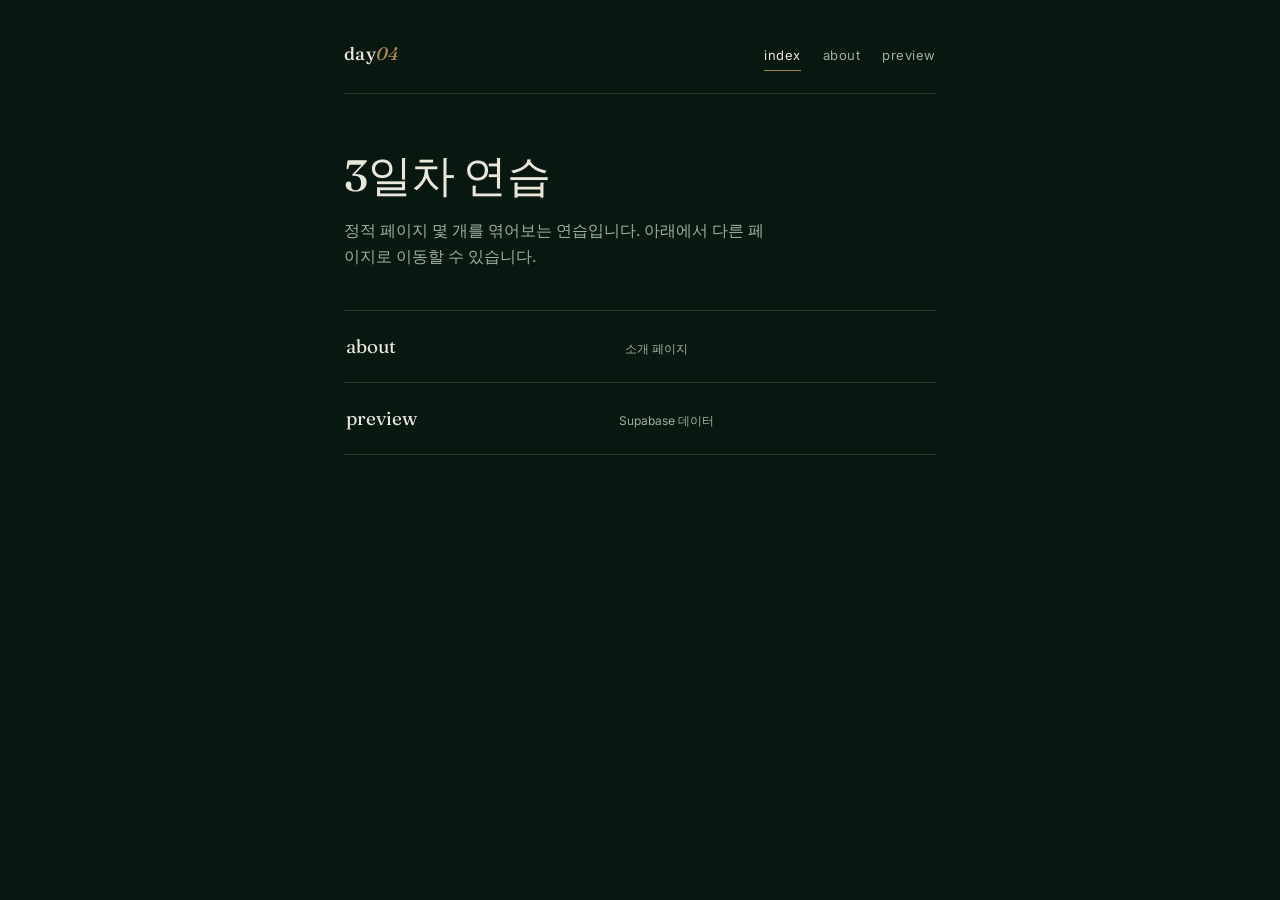
<file: index.html>
<!DOCTYPE html>
<html lang="ko">
<head>
  <meta charset="UTF-8">
  <title>index</title>
  <link rel="stylesheet" href="styles.css">
</head>
<body>
  <div class="page">
    <header>
      <div class="wordmark">day<span>04</span></div>
      <nav>
        <a href="index.html" class="active">index</a>
        <a href="about.html">about</a>
        <a href="preview.html">preview</a>
      </nav>
    </header>

    <main>
      <h1>3일차 연습</h1>
      <p class="lede">정적 페이지 몇 개를 엮어보는 연습입니다. 아래에서 다른 페이지로 이동할 수 있습니다.</p>

      <ul class="index-list">
        <li><a href="about.html">about<small>소개 페이지</small></a></li>
        <li><a href="preview.html">preview<small>Supabase 데이터</small></a></li>
      </ul>
    </main>
  </div>
</body>
</html>
</file>
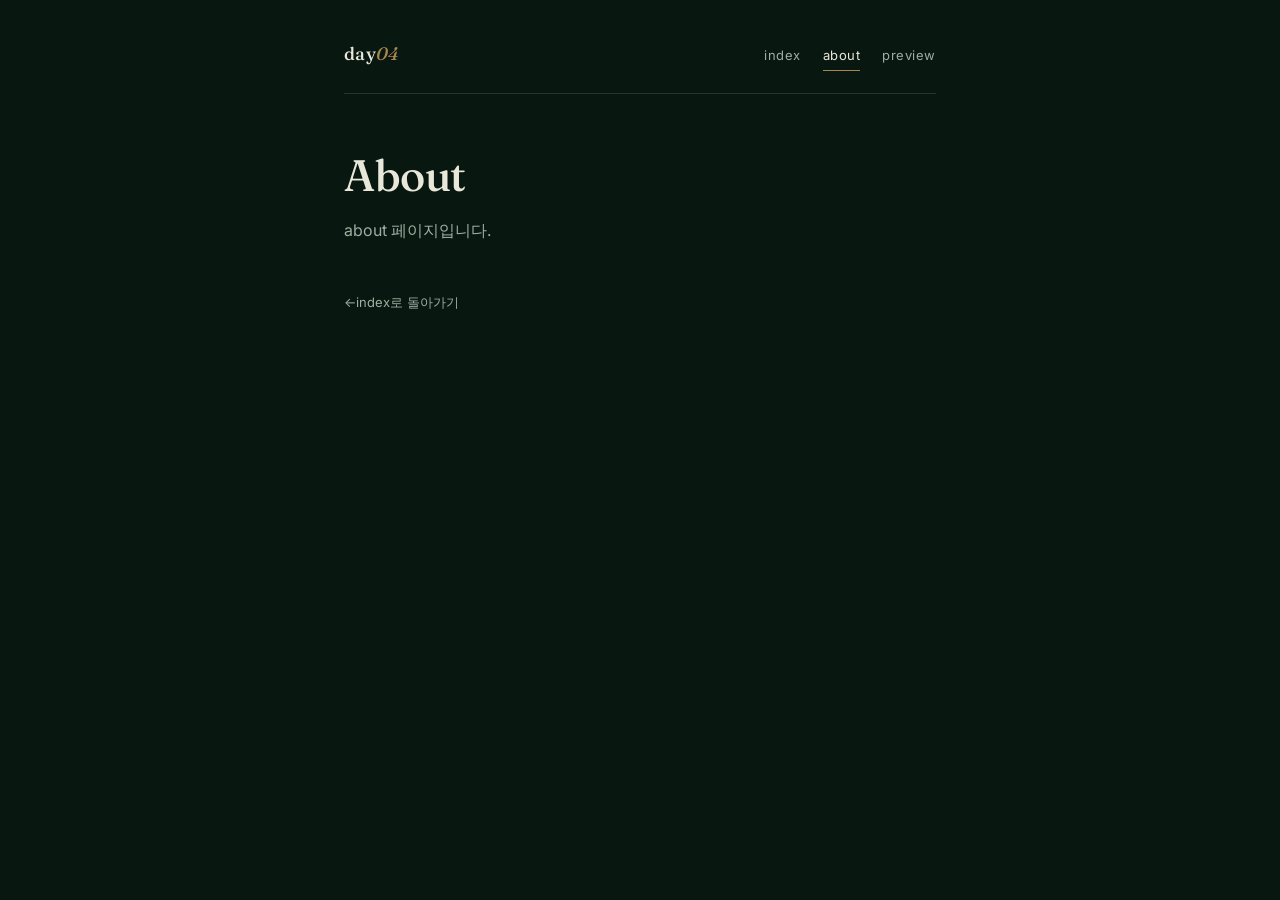
<file: about.html>
<!DOCTYPE html>
<html lang="ko">
<head>
  <meta charset="UTF-8">
  <title>about</title>
  <link rel="stylesheet" href="styles.css">
</head>
<body>
  <div class="page">
    <header>
      <div class="wordmark">day<span>04</span></div>
      <nav>
        <a href="index.html">index</a>
        <a href="about.html" class="active">about</a>
        <a href="preview.html">preview</a>
      </nav>
    </header>

    <main>
      <h1>About</h1>
      <p class="lede">about 페이지입니다.</p>
      <a class="back" href="index.html">index로 돌아가기</a>
    </main>
  </div>
</body>
</html>
</file>
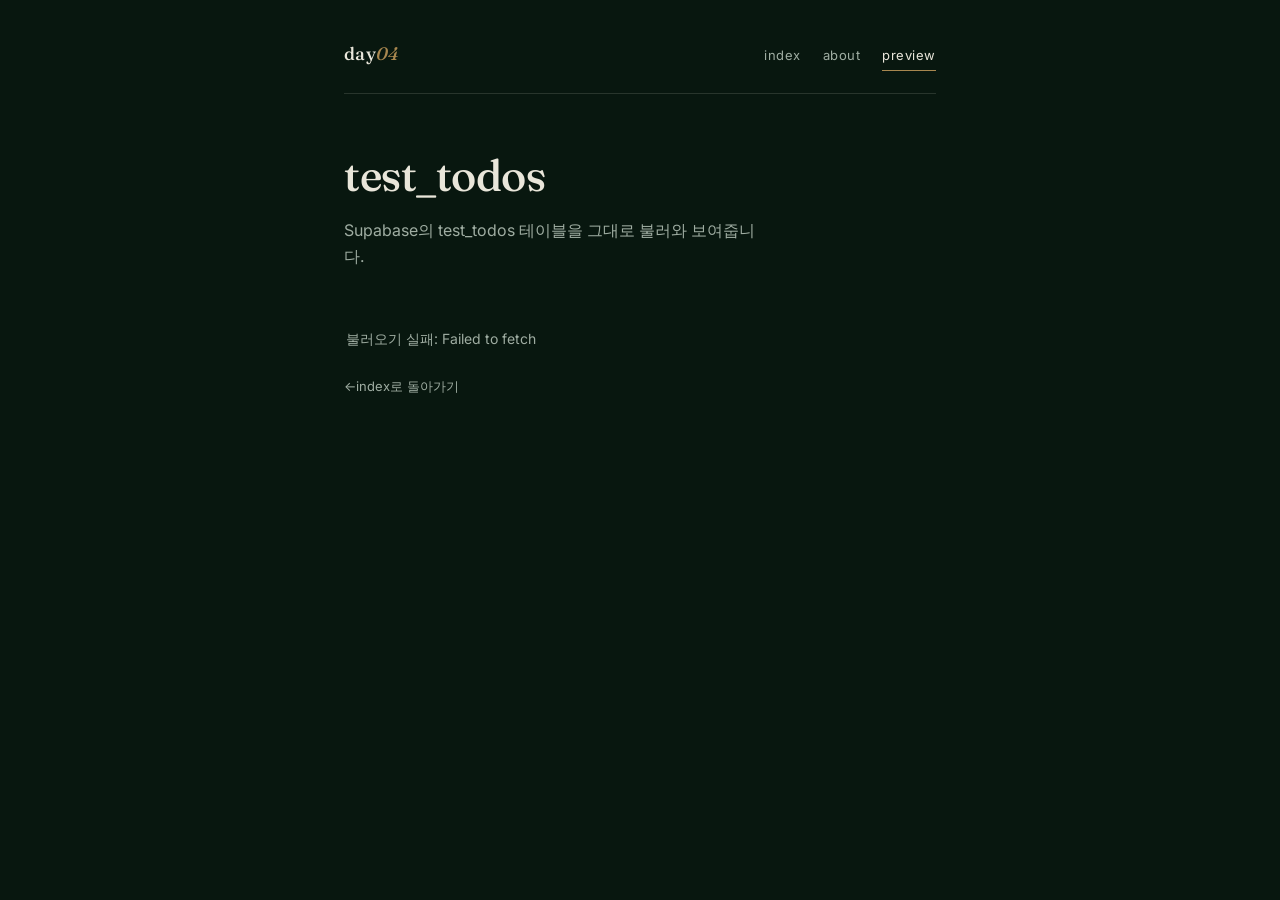
<file: preview.html>
<!DOCTYPE html>
<html lang="ko">
<head>
  <meta charset="UTF-8">
  <title>preview</title>
  <link rel="stylesheet" href="styles.css">
</head>
<body>
  <div class="page">
    <header>
      <div class="wordmark">day<span>04</span></div>
      <nav>
        <a href="index.html">index</a>
        <a href="about.html">about</a>
        <a href="preview.html" class="active">preview</a>
      </nav>
    </header>

    <main>
      <h1>test_todos</h1>
      <p class="lede">Supabase의 test_todos 테이블을 그대로 불러와 보여줍니다.</p>

      <ul class="todo-table" id="todo-list">
        <li class="state-msg">불러오는 중...</li>
      </ul>

      <a class="back" href="index.html">index로 돌아가기</a>
    </main>
  </div>

  <script>
    const SUPABASE_URL = "https://zdzbswbgmodmyfwoonwa.supabase.co/rest/v1/";
    const SUPABASE_KEY = "sb_publishable_j51YaF8ar-5rvxaiXMpFKA_Ys-3X6Nn";

    async function loadTodos() {
      const listEl = document.getElementById("todo-list");

      try {
        const res = await fetch(`${SUPABASE_URL}test_todos?select=*`, {
          headers: {
            apikey: SUPABASE_KEY,
            Authorization: `Bearer ${SUPABASE_KEY}`
          }
        });

        if (!res.ok) {
          throw new Error(`요청 실패: ${res.status}`);
        }

        const todos = await res.json();

        listEl.innerHTML = "";

        if (todos.length === 0) {
          listEl.innerHTML = '<li class="state-msg">데이터가 없습니다.</li>';
          return;
        }

        todos.forEach((todo) => {
          const li = document.createElement("li");

          const row = document.createElement("div");
          row.className = `todo-row ${todo.done ? "done" : ""}`;

          const title = document.createElement("span");
          title.className = "todo-title";
          title.textContent = todo.title ?? "(제목 없음)";
          row.appendChild(title);

          const status = document.createElement("span");
          status.className = `todo-status ${todo.done ? "done" : "pending"}`;
          status.textContent = todo.done ? "완료" : "진행 중";
          row.appendChild(status);

          const metaParts = [];
          if (todo.amount !== undefined && todo.amount !== null) {
            metaParts.push(`수량 ${todo.amount}`);
          }
          if (todo.due_date) {
            metaParts.push(`마감 ${todo.due_date}`);
          }
          if (todo.created_at) {
            metaParts.push(`등록 ${new Date(todo.created_at).toLocaleDateString("ko-KR")}`);
          }
          if (metaParts.length > 0) {
            const meta = document.createElement("span");
            meta.className = "todo-meta";
            meta.textContent = metaParts.join("  ·  ");
            row.appendChild(meta);
          }

          li.appendChild(row);
          listEl.appendChild(li);
        });
      } catch (err) {
        listEl.innerHTML = `<li class="state-msg">불러오기 실패: ${err.message}</li>`;
      }
    }

    loadTodos();
  </script>
</body>
</html>
</file>
<file: styles.css>
@import url("https://fonts.googleapis.com/css2?family=Fraunces:opsz,wght@9..144,400;9..144,500;9..144,600&family=Inter:wght@400;500&display=swap");

:root {
  --ink: #e9e6da;
  --ink-dim: #9fada2;
  --bg: #08170f;
  --line: rgba(233, 230, 218, 0.14);
  --accent: #a8874f;
}

* {
  box-sizing: border-box;
}

body {
  margin: 0;
  background: var(--bg);
  color: var(--ink);
  font-family: "Inter", "Malgun Gothic", sans-serif;
  font-size: 16px;
  line-height: 1.6;
}

.page {
  max-width: 640px;
  margin: 0 auto;
  padding: 0 24px;
}

header {
  display: flex;
  align-items: baseline;
  justify-content: space-between;
  padding: 40px 0 22px;
  border-bottom: 1px solid var(--line);
  margin-bottom: 56px;
}

.wordmark {
  font-family: "Fraunces", "Malgun Gothic", serif;
  font-size: 18px;
  font-weight: 500;
  letter-spacing: 0.02em;
}

.wordmark span {
  color: var(--accent);
  font-style: italic;
}

nav {
  display: flex;
  gap: 22px;
}

nav a {
  color: var(--ink-dim);
  text-decoration: none;
  font-size: 13px;
  letter-spacing: 0.04em;
  padding-bottom: 4px;
  border-bottom: 1px solid transparent;
}

nav a:hover {
  color: var(--ink);
}

nav a.active {
  color: var(--ink);
  border-bottom-color: var(--accent);
}

main {
  padding-bottom: 80px;
}

h1 {
  font-family: "Fraunces", "Malgun Gothic", serif;
  font-weight: 500;
  font-size: clamp(32px, 6vw, 44px);
  line-height: 1.15;
  margin: 0 0 18px;
  letter-spacing: -0.01em;
}

.lede {
  color: var(--ink-dim);
  max-width: 42ch;
  margin: 0 0 40px;
  font-size: 16px;
}

.index-list {
  list-style: none;
  margin: 0;
  padding: 0;
}

.index-list li {
  border-top: 1px solid var(--line);
}

.index-list li:last-child {
  border-bottom: 1px solid var(--line);
}

.index-list a {
  display: flex;
  align-items: baseline;
  justify-content: space-between;
  gap: 16px;
  padding: 20px 2px;
  color: var(--ink);
  text-decoration: none;
  font-family: "Fraunces", "Malgun Gothic", serif;
  font-size: 19px;
}

.index-list a::after {
  content: "\2192";
  color: var(--accent);
  font-family: "Inter", sans-serif;
  opacity: 0;
  transform: translateX(-4px);
  transition: opacity 0.15s ease, transform 0.15s ease;
}

.index-list a:hover::after {
  opacity: 1;
  transform: translateX(0);
}

.index-list small {
  font-family: "Inter", "Malgun Gothic", sans-serif;
  font-size: 12px;
  color: var(--ink-dim);
  white-space: nowrap;
}

.back {
  display: inline-block;
  margin-top: 8px;
  color: var(--ink-dim);
  text-decoration: none;
  font-size: 13px;
}

.back:hover {
  color: var(--ink);
}

.back::before {
  content: "\2190 ";
}

/* preview page */

.todo-table {
  list-style: none;
  margin: 0;
  padding: 0;
}

.todo-row {
  display: grid;
  grid-template-columns: 1fr auto;
  align-items: baseline;
  gap: 4px 16px;
  padding: 18px 2px;
  border-top: 1px solid var(--line);
}

.todo-table li:last-child .todo-row {
  border-bottom: 1px solid var(--line);
}

.todo-title {
  font-family: "Fraunces", "Malgun Gothic", serif;
  font-size: 18px;
  font-weight: 500;
}

.todo-row.done .todo-title {
  color: var(--ink-dim);
  text-decoration: line-through;
  text-decoration-color: var(--line);
}

.todo-status {
  font-size: 12px;
  letter-spacing: 0.05em;
  text-align: right;
}

.todo-status.done {
  color: var(--accent);
}

.todo-status.pending {
  color: var(--ink-dim);
}

.todo-meta {
  grid-column: 1 / -1;
  font-size: 13px;
  color: var(--ink-dim);
}

.state-msg {
  color: var(--ink-dim);
  font-size: 14px;
  padding: 18px 2px;
}
</file>
